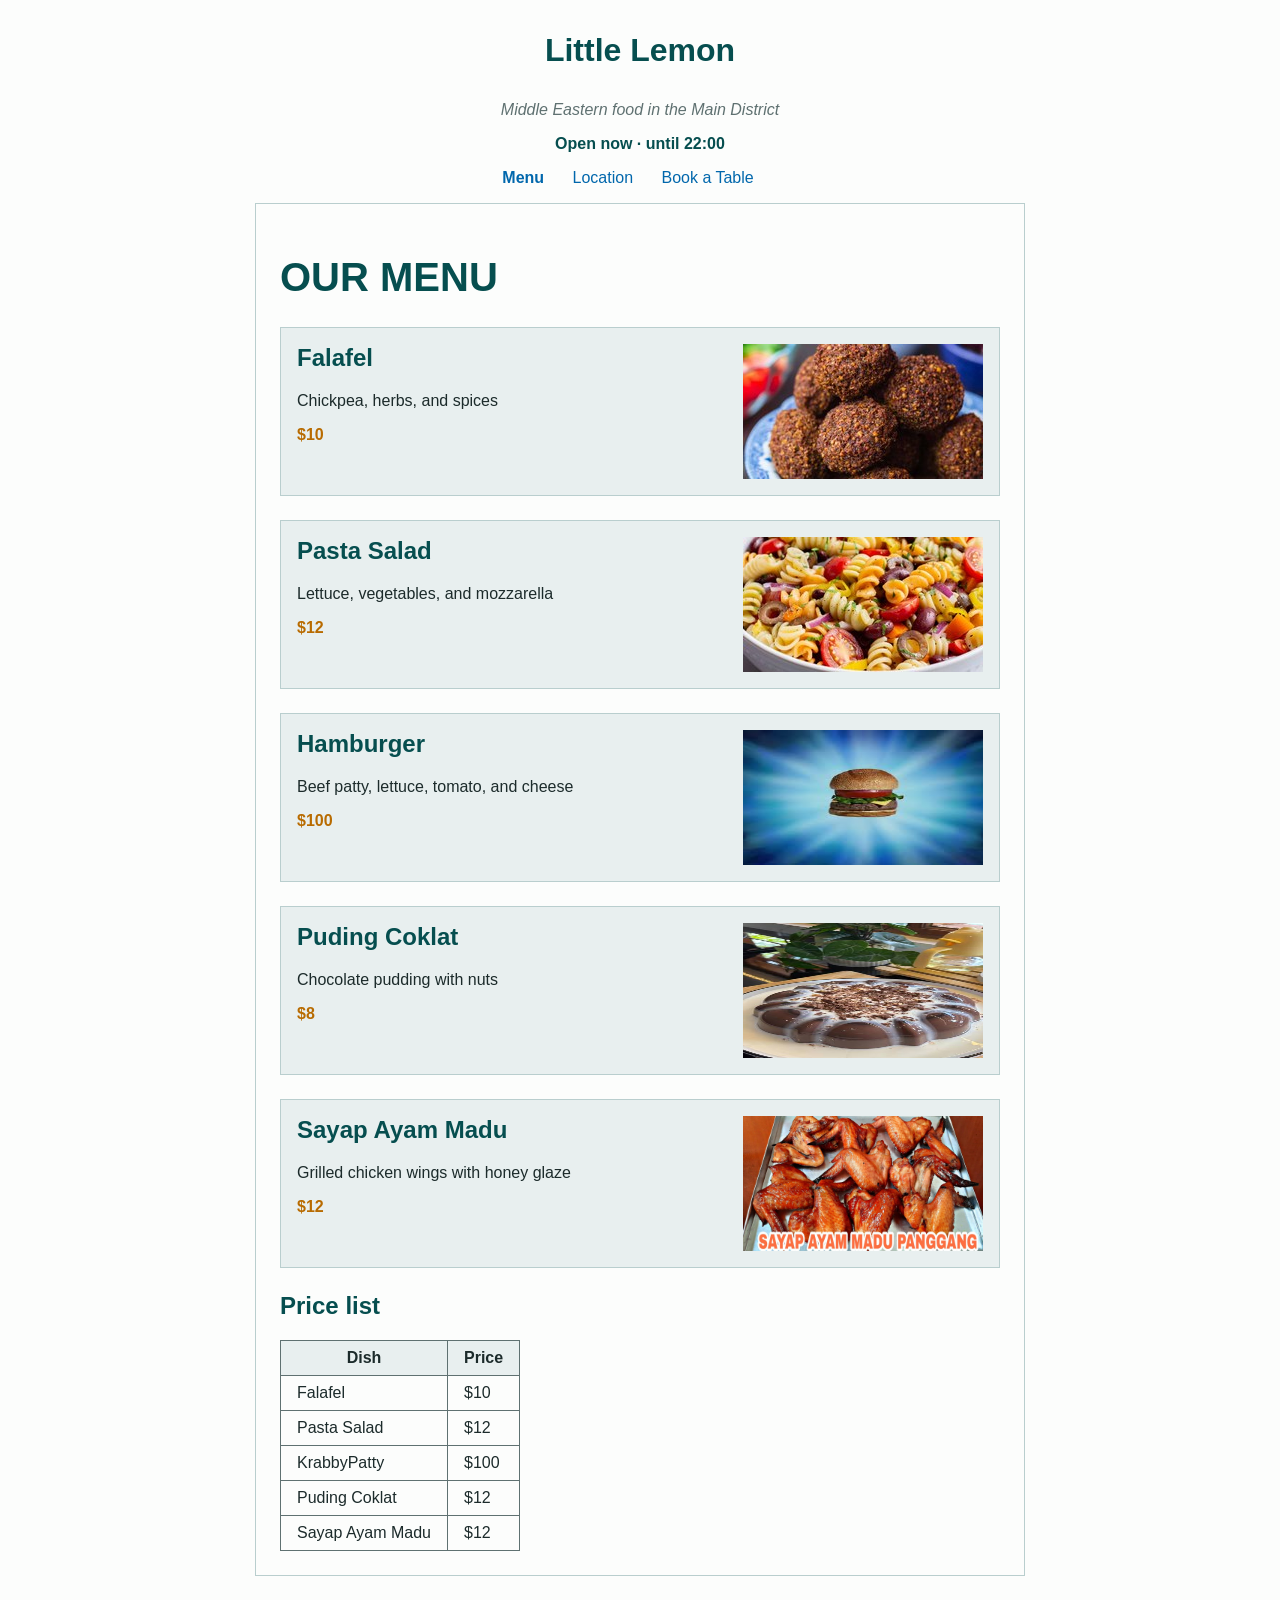
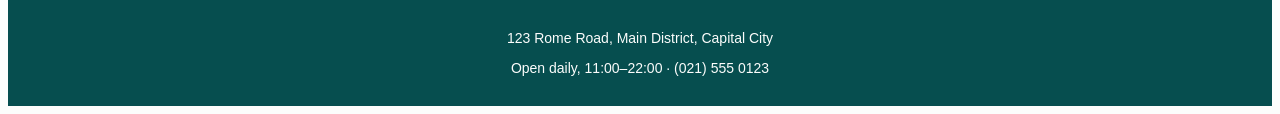
<file: index.html>
<!-- stage 7·4 · slide: s5-check · indicators 2, 6 · end state -->
<!DOCTYPE html>
<html>
  <head>
    <title>Little Lemon</title>
    <meta name="description" content="Middle Eastern food in the Main District.">
    <meta name="author" content="John Doe">
    <link rel="stylesheet" href="style.css">
    <script src="script.js" defer></script>
  </head>
  <body>
    <header>
      <p id="site-name"><a href="index.html">Little Lemon</a></p>
      <p id="tagline">Middle Eastern food in the Main District</p>
      <p id="open-status">Open daily, 11:00–22:00</p>
    </header>

    <nav>
      <ul>
        <li><a href="index.html" class="current">Menu</a></li>
        <li><a href="location.html">Location</a></li>
        <li><a href="book.html">Book a Table</a></li>
      </ul>
    </nav>

    <main>
      <h1>Our Menu</h1>

      <div class="dish">
        <img src="falafel.jpeg" width="240" height="135" alt="A falafel">
        <h2>Falafel</h2>
        <p>Chickpea, herbs, and spices</p>
        <p class="price">$10</p>
      </div>

      <div class="dish">
        <img src="salad.jpeg" width="240" height="135" alt="A pasta salad">
        <h2>Pasta Salad</h2>
        <p>Lettuce, vegetables, and mozzarella</p>
        <p class="price">$12</p>
      </div>

      <div class="dish">
        <img src="KrabbyPatty.jpeg" width="240" height="135" alt="A KrabbyPatty">
        <h2>Hamburger</h2>
        <p>Beef patty, lettuce, tomato, and cheese</p>
        <p class="price">$100</p>
      </div>

      <div class="dish">
        <img src="PudingCoklat.jpeg" width="240" height="135" alt="A PudingCoklat">
        <h2>Puding Coklat</h2>
        <p>Chocolate pudding with nuts</p>
        <p class="price">$8</p>
      </div>

      <div class="dish">
        <img src="AyamMadu.jpeg" width="240" height="135" alt="A AyamMadu">
        <h2>Sayap Ayam Madu</h2>
        <p>Grilled chicken wings with honey glaze</p>
        <p class="price">$12</p>
      </div>

      <h2>Price list</h2>
      <table>
        <tr>
          <th>Dish</th>
          <th>Price</th>
        </tr>
        <tr>
          <td>Falafel</td>
          <td>$10</td>
        </tr>
        <tr>
          <td>Pasta Salad</td>
          <td>$12</td>
        </tr>
        <tr>
          <td>KrabbyPatty</td>
          <td>$100</td>
        </tr>
        <tr>
          <td>Puding Coklat</td>
          <td>$12</td>
        </tr>
        <tr>
          <td>Sayap Ayam Madu</td>
          <td>$12</td>
        </tr>
      </table>
    </main>

    <footer>
      <p>123 Rome Road, Main District, Capital City</p>
      <p>Open daily, 11:00–22:00 · (021) 555 0123</p>
    </footer>
  </body>
</html>
</file>
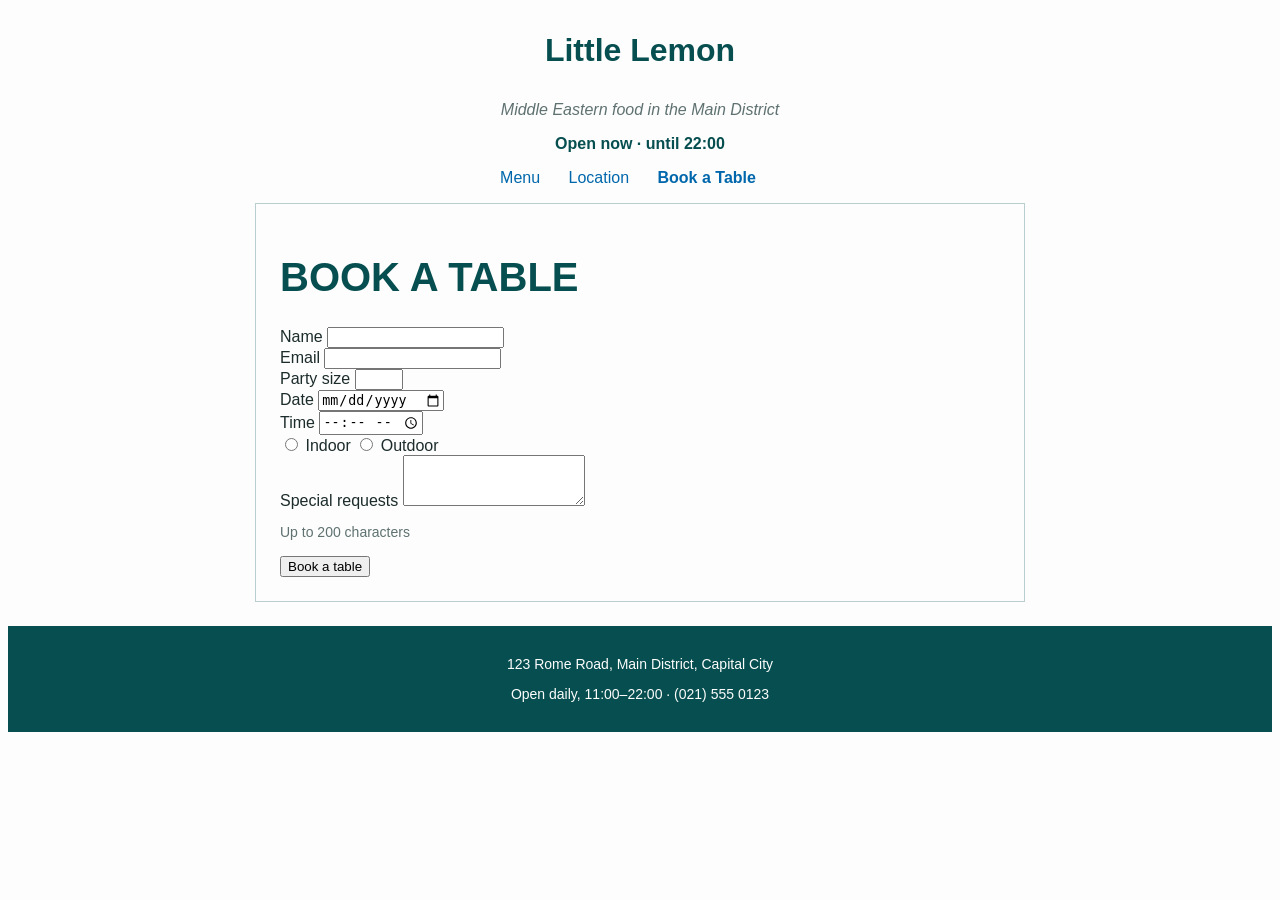
<file: book.html>
<!-- stage 7·4 · slide: s5-check · indicators 2, 6 · end state -->
<!DOCTYPE html>
<html>
  <head>
    <title>Book a Table</title>
    <meta name="description" content="Middle Eastern food in the Main District.">
    <meta name="author" content="John Doe">
    <link rel="stylesheet" href="style.css">
    <script src="script.js" defer></script>
    <script src="book.js" defer></script>
  </head>
  <body>
    <header>
      <p id="site-name"><a href="index.html">Little Lemon</a></p>
      <p id="tagline">Middle Eastern food in the Main District</p>
      <p id="open-status">Open daily, 11:00–22:00</p>
    </header>

    <nav>
      <ul>
        <li><a href="index.html">Menu</a></li>
        <li><a href="location.html">Location</a></li>
        <li><a href="book.html" class="current">Book a Table</a></li>
      </ul>
    </nav>

    <main>
      <h1>Book a Table</h1>
      <form action="/book" method="post">
        <label for="name">Name</label>
        <input type="text" id="name" name="name" required>
        <br>
        <label for="email">Email</label>
        <input type="email" id="email" name="email" required>
        <br>
        <label for="party">Party size</label>
        <input type="number" id="party" name="party" min="1" max="12" required>
        <br>
        <label for="date">Date</label>
        <input type="date" id="date" name="date" required>
        <br>
        <label for="time">Time</label>
        <input type="time" id="time" name="time" min="11:00" max="21:00" required>
        <br>
        <input type="radio" id="indoor" name="seating" value="indoor">
        <label for="indoor">Indoor</label>
        <input type="radio" id="outdoor" name="seating" value="outdoor">
        <label for="outdoor">Outdoor</label>
        <br>
        <p id="seating-note" hidden>Outdoor tables are not covered. If it rains, we will seat you inside.</p>
        <label for="requests">Special requests</label>
        <textarea id="requests" name="requests" rows="3" maxlength="200"></textarea>
        <p id="requests-count">Up to 200 characters</p>
        <p id="form-message"></p>
        <input type="submit" value="Book a table">
      </form>
    </main>

    <footer>
      <p>123 Rome Road, Main District, Capital City</p>
      <p>Open daily, 11:00–22:00 · (021) 555 0123</p>
    </footer>
  </body>
</html>
</file>
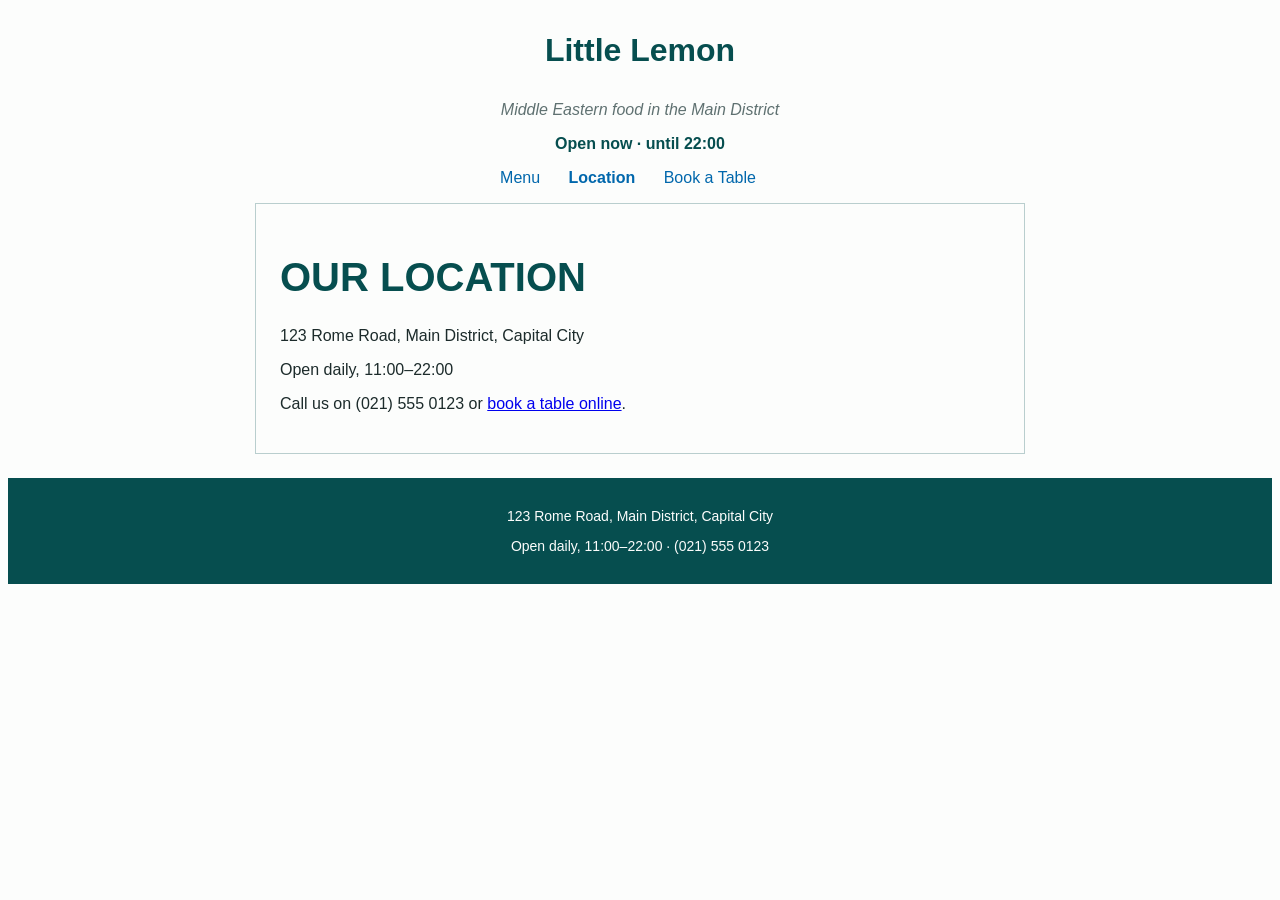
<file: location.html>
<!-- stage 7·4 · slide: s5-check · indicators 2, 6 · end state -->
<!DOCTYPE html>
<html>
  <head>
    <title>Our Location</title>
    <meta name="description" content="Middle Eastern food in the Main District.">
    <meta name="author" content="John Doe">
    <link rel="stylesheet" href="style.css">
    <script src="script.js" defer></script>
  </head>
  <body>
    <header>
      <p id="site-name"><a href="index.html">Little Lemon</a></p>
      <p id="tagline">Middle Eastern food in the Main District</p>
      <p id="open-status">Open daily, 11:00–22:00</p>
    </header>

    <nav>
      <ul>
        <li><a href="index.html">Menu</a></li>
        <li><a href="location.html" class="current">Location</a></li>
        <li><a href="book.html">Book a Table</a></li>
      </ul>
    </nav>

    <main>
      <h1>Our Location</h1>
      <p>123 Rome Road, Main District, Capital City</p>
      <p>Open daily, 11:00–22:00</p>
      <p>Call us on (021) 555 0123 or <a href="book.html">book a table online</a>.</p>
    </main>

    <footer>
      <p>123 Rome Road, Main District, Capital City</p>
      <p>Open daily, 11:00–22:00 · (021) 555 0123</p>
    </footer>
  </body>
</html>
</file>
<file: style.css>
/* stage 7·4 · slide: s5-check · indicators 2, 6 · end state */
/* Little Lemon — style.css
   Built in class order. Each block is added on one deck section. */

/* ===== 1. A first rule: element selectors (§2) ===== */

body {
  font-family: "Helvetica Neue", Arial, sans-serif;
  color: #1C2B2B;
  background-color: #FCFDFC;
}

h1 {
  color: #064E4F;
}

h2 {
  color: #064E4F;
}

/* ===== 2. Selectors: id, class, descendant, child, :hover (§2) ===== */

#site-name {
  font-size: 32px;
  font-weight: bold;
}

#tagline {
  color: #5F7171;
  font-style: italic;
}

.price {
  font-weight: bold;
  color: #B86B00;
}

header a {
  color: #064E4F;
  text-decoration: none;
}

nav > ul > li > a {
  color: #0067AC;
  text-decoration: none;
}

nav a:hover {
  text-decoration: underline;
}

a.current {
  font-weight: bold;
}

/* ===== 3. Colour and text (§3) ===== */

h1 {
  font-size: 40px;
  text-transform: uppercase;
}

footer {
  color: #FCFDFC;
  background-color: #064E4F;
  font-size: 14px;
}

/* ===== 4. Box model (§4) ===== */

main {
  width: 720px;
  padding: 24px;
  border: 1px solid #B9CECE;
}

.dish {
  min-height: 135px;
  padding: 16px;
  margin-bottom: 24px;
  border: 1px solid #B9CECE;
  background-color: #E8EFEF;
}

table, th, td {
  border: 1px solid #5F7171;
  border-collapse: collapse;
}

th, td {
  padding: 8px 16px;
}

th {
  background-color: #E8EFEF;
}

footer {
  padding: 16px 24px;
}

/* ===== 5. Document flow and alignment (§5) ===== */

nav ul {
  list-style: none;
  padding: 0px;
}

nav li {
  display: inline;
  margin-right: 24px;
}

main {
  margin-left: auto;
  margin-right: auto;
  margin-bottom: 24px;
}

header {
  text-align: center;
}

nav {
  text-align: center;
}

.dish img {
  float: right;
  margin-left: 16px;
  margin-bottom: 8px;
}

.dish h2 {
  margin-top: 0px;
}

footer {
  text-align: center;
}

/* ===== 6. States and messages set by script (Week 5) ===== */

.open {
  color: #064E4F;
  font-weight: bold;
}

.closed {
  color: #B86B00;
  font-weight: bold;
}

#seating-note, #requests-count {
  color: #5F7171;
  font-size: 14px;
}

#form-message {
  color: #B86B00;
  font-weight: bold;
}
</file>
